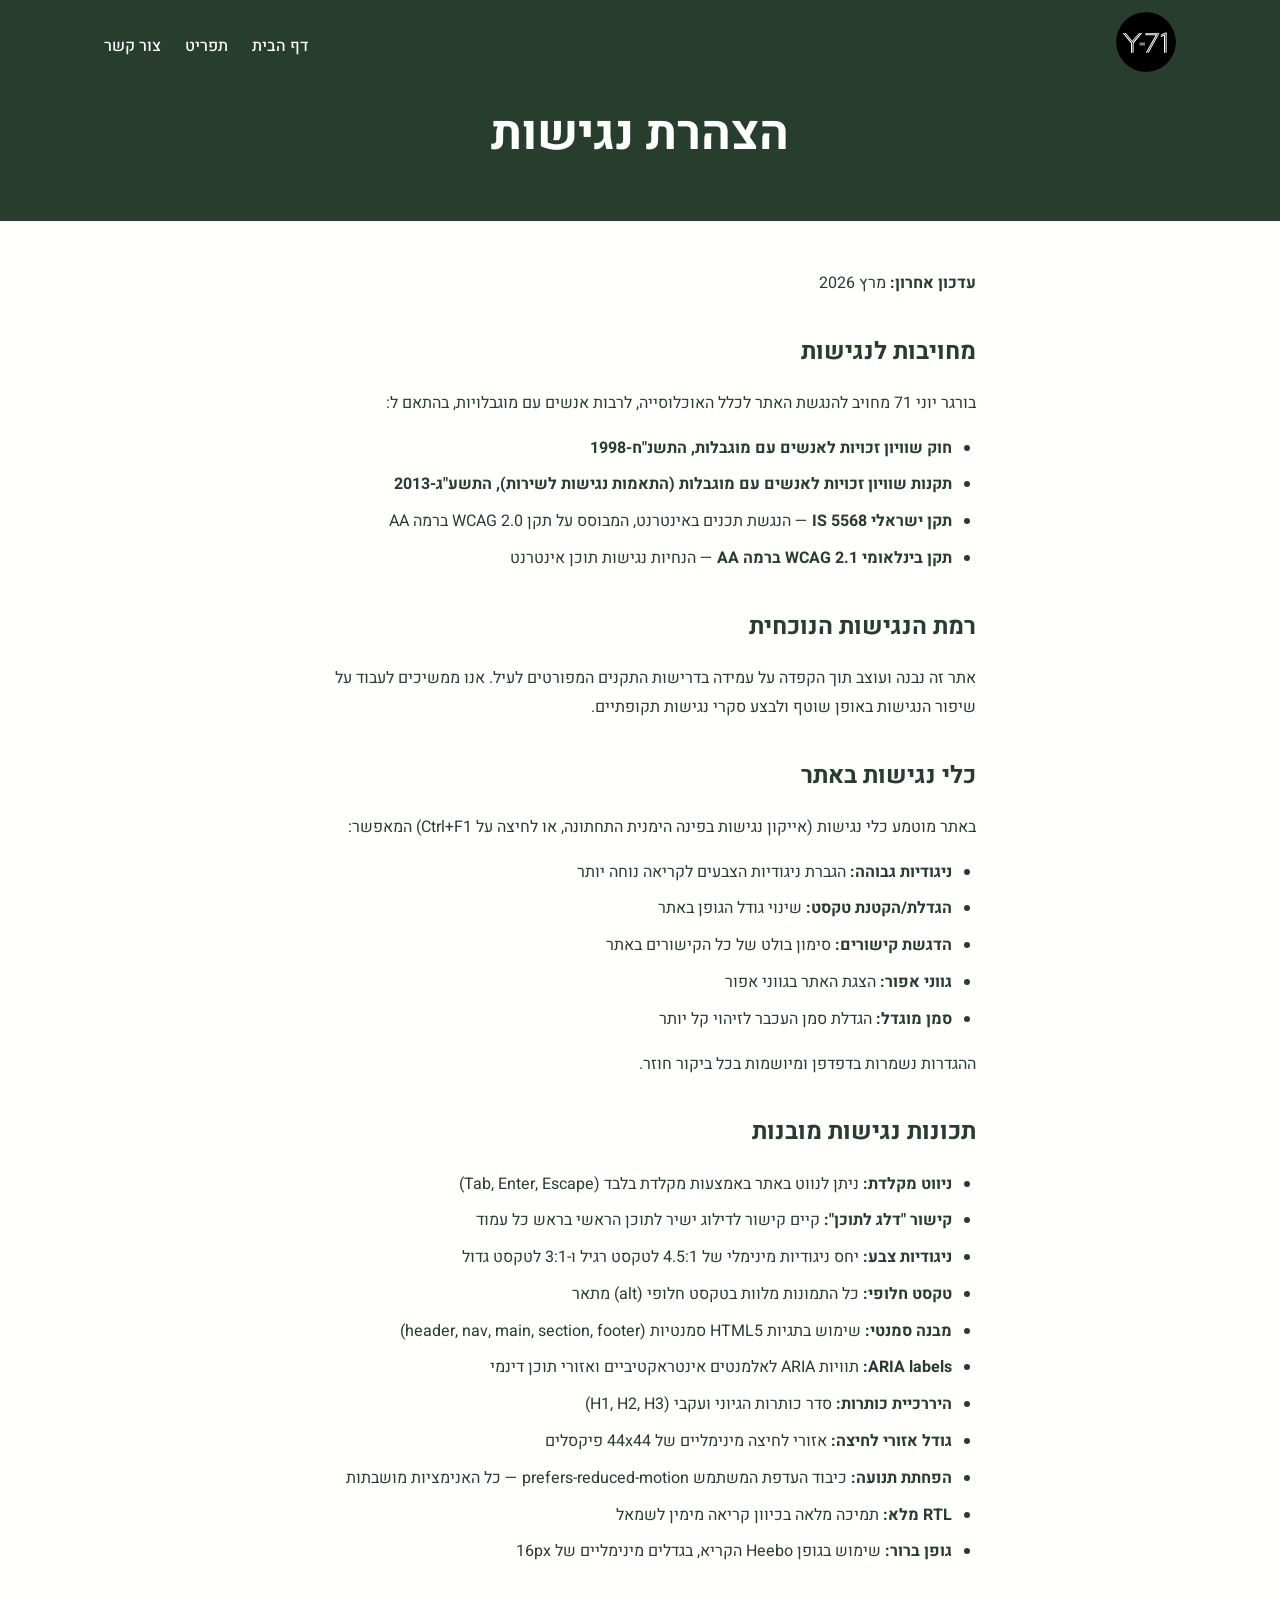
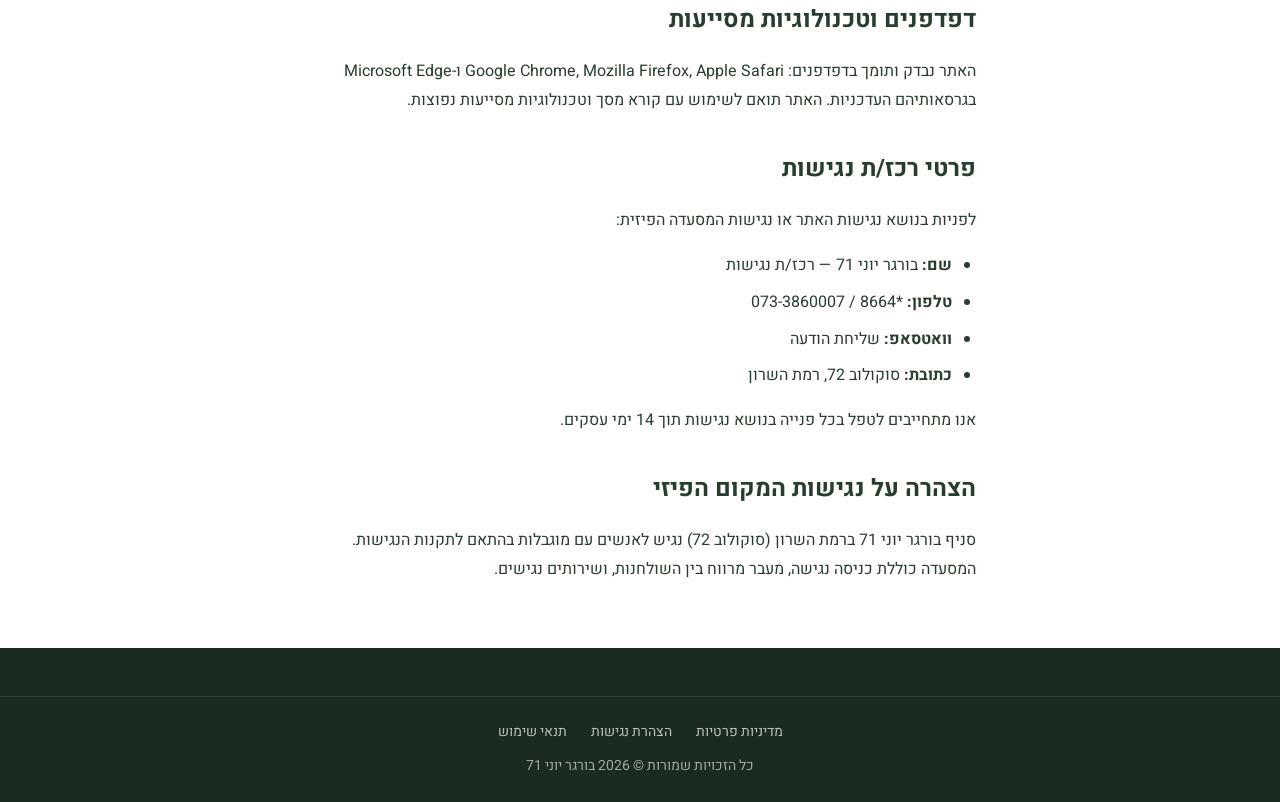
<file: accessibility.html>
<!DOCTYPE html>
<html lang="he" dir="rtl">
<head>
  <meta charset="UTF-8">
  <meta name="viewport" content="width=device-width, initial-scale=1.0">
  <title>הצהרת נגישות — בורגר יוני 71</title>
  <meta name="description" content="הצהרת הנגישות של אתר בורגר יוני 71">
  <link rel="icon" href="favicon.svg" type="image/svg+xml">
  <link rel="preconnect" href="https://fonts.googleapis.com">
  <link rel="preconnect" href="https://fonts.gstatic.com" crossorigin>
  <link href="https://fonts.googleapis.com/css2?family=Heebo:wght@300;400;500;600;700;800&display=swap" rel="stylesheet">
  <link rel="stylesheet" href="css/style.css">
</head>
<body>

<a href="#main-content" class="skip-link">דלג לתוכן הראשי</a>

<header class="site-header scrolled" id="header">
  <nav class="navbar" role="navigation" aria-label="ניווט ראשי">
    <div class="nav-container">
      <a href="index.html" class="nav-logo" aria-label="בורגר יוני 71 — חזרה לדף הבית">
        <svg width="50" height="50" viewBox="0 0 300 300" fill="none" xmlns="http://www.w3.org/2000/svg" aria-hidden="true">
          <path d="M300 150C300 232.843 232.843 300 150 300C67.1573 300 0 232.843 0 150C0 67.1573 67.1573 0 150 0C232.843 0 300 67.1573 300 150Z" fill="black"/>
          <path d="M81.5 143.5L49 104.5H43L81.5 150L120.5 104.5H115L81.5 143.5Z" fill="white"/><path d="M39.5 104.5H33L75 156V204H80V153L39.5 104.5Z" fill="white"/><path d="M83 204V153L124 104.5H131.5L88 156V204H83Z" fill="white"/><path d="M118 154H145V158H118V154Z" fill="white"/><path d="M118 162H145V166H118V162Z" fill="white"/><path d="M146.5 111.5V116H198L149 204H154.5L205 114.5V111.5H146.5Z" fill="white"/><path d="M146.5 104.5V108.5H209V113L157.5 204H163L214 113V104.5H146.5Z" fill="white"/><path d="M248 104H253V204H248V104Z" fill="white"/><path d="M253 104V109H243V104H253Z" fill="white"/><path d="M240 113H245V204H240V113Z" fill="white"/><path d="M240.057 112.98L240 118.5L223.999 126.5V121.638L240.057 112.98Z" fill="white"/><path d="M243.011 104.028L243.031 109.015L223.742 119.041L223.731 114L243.011 104.028Z" fill="white"/>
        </svg>
      </a>
      <ul class="nav-links" id="navLinks" role="menubar">
        <li role="none"><a href="index.html" role="menuitem" class="nav-link">דף הבית</a></li>
        <li role="none"><a href="index.html#menu" role="menuitem" class="nav-link">תפריט</a></li>
        <li role="none"><a href="index.html#contact" role="menuitem" class="nav-link">צור קשר</a></li>
      </ul>
      <button class="hamburger" id="hamburger" aria-label="פתח תפריט ניווט" aria-expanded="false" aria-controls="navLinks">
        <span class="hamburger-line"></span>
        <span class="hamburger-line"></span>
        <span class="hamburger-line"></span>
      </button>
    </div>
  </nav>
</header>

<main id="main-content">
  <div class="page-header">
    <h1>הצהרת נגישות</h1>
  </div>

  <div class="page-content">
    <p><strong>עדכון אחרון:</strong> מרץ 2026</p>

    <h2>מחויבות לנגישות</h2>
    <p>בורגר יוני 71 מחויב להנגשת האתר לכלל האוכלוסייה, לרבות אנשים עם מוגבלויות, בהתאם ל:</p>
    <ul>
      <li><strong>חוק שוויון זכויות לאנשים עם מוגבלות, התשנ"ח-1998</strong></li>
      <li><strong>תקנות שוויון זכויות לאנשים עם מוגבלות (התאמות נגישות לשירות), התשע"ג-2013</strong></li>
      <li><strong>תקן ישראלי IS 5568</strong> — הנגשת תכנים באינטרנט, המבוסס על תקן WCAG 2.0 ברמה AA</li>
      <li><strong>תקן בינלאומי WCAG 2.1 ברמה AA</strong> — הנחיות נגישות תוכן אינטרנט</li>
    </ul>

    <h2>רמת הנגישות הנוכחית</h2>
    <p>אתר זה נבנה ועוצב תוך הקפדה על עמידה בדרישות התקנים המפורטים לעיל. אנו ממשיכים לעבוד על שיפור הנגישות באופן שוטף ולבצע סקרי נגישות תקופתיים.</p>

    <h2>כלי נגישות באתר</h2>
    <p>באתר מוטמע כלי נגישות (אייקון נגישות בפינה הימנית התחתונה, או לחיצה על Ctrl+F1) המאפשר:</p>
    <ul>
      <li><strong>ניגודיות גבוהה:</strong> הגברת ניגודיות הצבעים לקריאה נוחה יותר</li>
      <li><strong>הגדלת/הקטנת טקסט:</strong> שינוי גודל הגופן באתר</li>
      <li><strong>הדגשת קישורים:</strong> סימון בולט של כל הקישורים באתר</li>
      <li><strong>גווני אפור:</strong> הצגת האתר בגווני אפור</li>
      <li><strong>סמן מוגדל:</strong> הגדלת סמן העכבר לזיהוי קל יותר</li>
    </ul>
    <p>ההגדרות נשמרות בדפדפן ומיושמות בכל ביקור חוזר.</p>

    <h2>תכונות נגישות מובנות</h2>
    <ul>
      <li><strong>ניווט מקלדת:</strong> ניתן לנווט באתר באמצעות מקלדת בלבד (Tab, Enter, Escape)</li>
      <li><strong>קישור "דלג לתוכן":</strong> קיים קישור לדילוג ישיר לתוכן הראשי בראש כל עמוד</li>
      <li><strong>ניגודיות צבע:</strong> יחס ניגודיות מינימלי של 4.5:1 לטקסט רגיל ו-3:1 לטקסט גדול</li>
      <li><strong>טקסט חלופי:</strong> כל התמונות מלוות בטקסט חלופי (alt) מתאר</li>
      <li><strong>מבנה סמנטי:</strong> שימוש בתגיות HTML5 סמנטיות (header, nav, main, section, footer)</li>
      <li><strong>ARIA labels:</strong> תוויות ARIA לאלמנטים אינטראקטיביים ואזורי תוכן דינמי</li>
      <li><strong>היררכיית כותרות:</strong> סדר כותרות הגיוני ועקבי (H1, H2, H3)</li>
      <li><strong>גודל אזורי לחיצה:</strong> אזורי לחיצה מינימליים של 44x44 פיקסלים</li>
      <li><strong>הפחתת תנועה:</strong> כיבוד העדפת המשתמש prefers-reduced-motion — כל האנימציות מושבתות</li>
      <li><strong>RTL מלא:</strong> תמיכה מלאה בכיוון קריאה מימין לשמאל</li>
      <li><strong>גופן ברור:</strong> שימוש בגופן Heebo הקריא, בגדלים מינימליים של 16px</li>
    </ul>

    <h2>דפדפנים וטכנולוגיות מסייעות</h2>
    <p>האתר נבדק ותומך בדפדפנים: Google Chrome, Mozilla Firefox, Apple Safari ו-Microsoft Edge בגרסאותיהם העדכניות. האתר תואם לשימוש עם קורא מסך וטכנולוגיות מסייעות נפוצות.</p>

    <h2>פרטי רכז/ת נגישות</h2>
    <p>לפניות בנושא נגישות האתר או נגישות המסעדה הפיזית:</p>
    <ul>
      <li><strong>שם:</strong> בורגר יוני 71 — רכז/ת נגישות</li>
      <li><strong>טלפון:</strong> <a href="tel:*8664">*8664</a> / <a href="tel:+972733860007">073-3860007</a></li>
      <li><strong>וואטסאפ:</strong> <a href="https://wa.me/972733860007" target="_blank" rel="noopener noreferrer">שליחת הודעה</a></li>
      <li><strong>כתובת:</strong> סוקולוב 72, רמת השרון</li>
    </ul>
    <p>אנו מתחייבים לטפל בכל פנייה בנושא נגישות תוך 14 ימי עסקים.</p>

    <h2>הצהרה על נגישות המקום הפיזי</h2>
    <p>סניף בורגר יוני 71 ברמת השרון (סוקולוב 72) נגיש לאנשים עם מוגבלות בהתאם לתקנות הנגישות. המסעדה כוללת כניסה נגישה, מעבר מרווח בין השולחנות, ושירותים נגישים.</p>
  </div>
</main>

<footer class="site-footer" role="contentinfo">
  <div class="footer-bottom">
    <div class="footer-legal">
      <a href="privacy.html">מדיניות פרטיות</a>
      <a href="accessibility.html">הצהרת נגישות</a>
      <a href="terms.html">תנאי שימוש</a>
    </div>
    <p>כל הזכויות שמורות &copy; 2026 בורגר יוני 71</p>
  </div>
</footer>

<script src="js/main.js"></script>
</body>
</html>
</file>
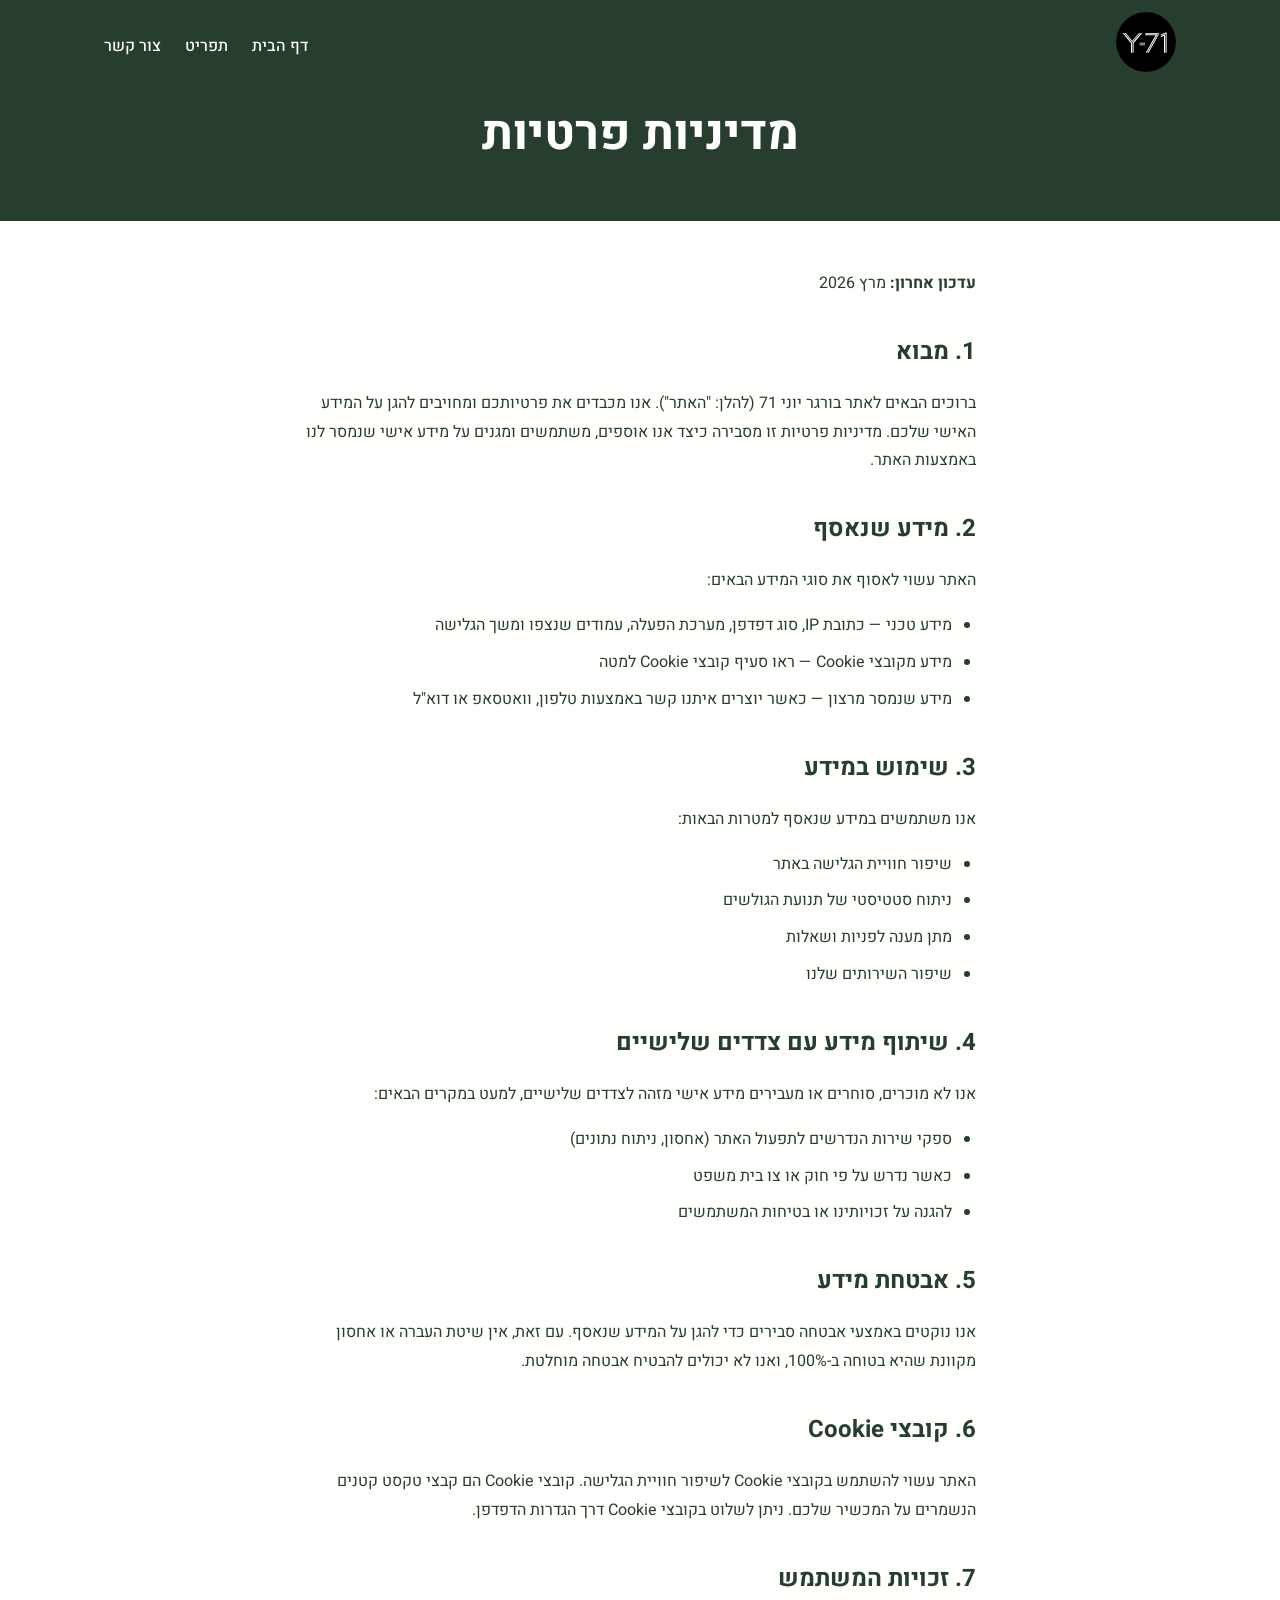
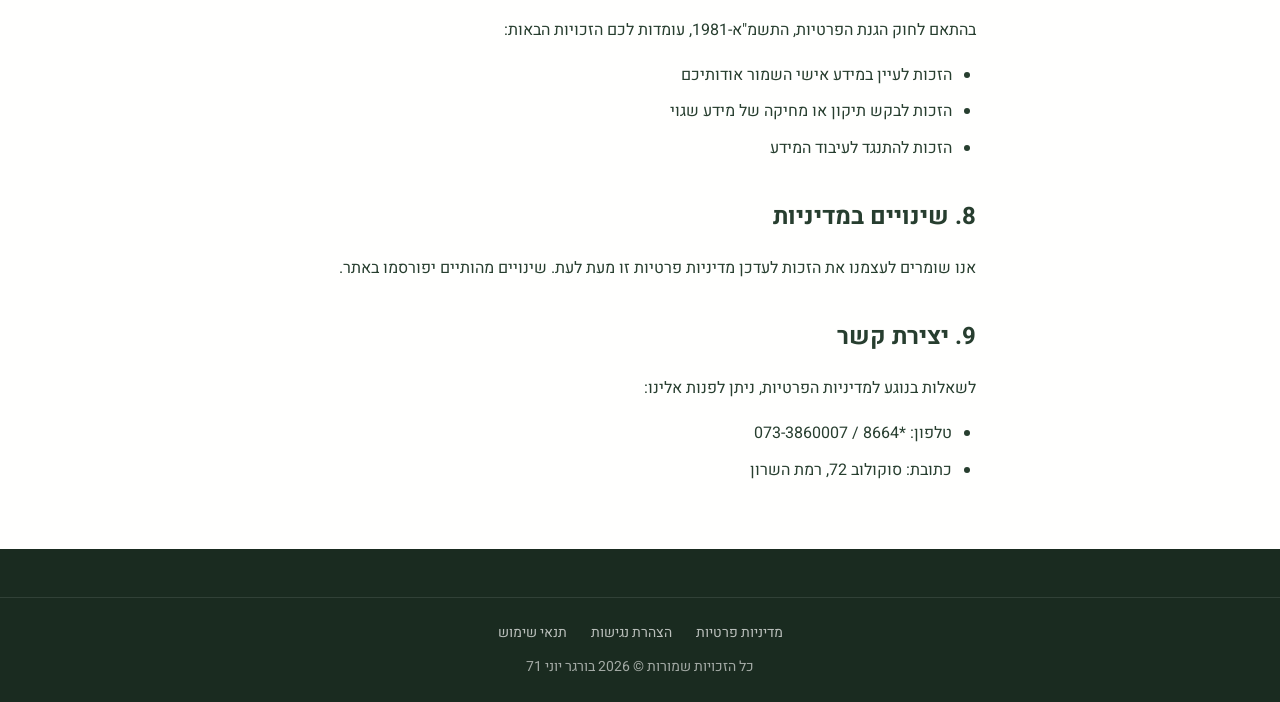
<file: privacy.html>
<!DOCTYPE html>
<html lang="he" dir="rtl">
<head>
  <meta charset="UTF-8">
  <meta name="viewport" content="width=device-width, initial-scale=1.0">
  <title>מדיניות פרטיות — בורגר יוני 71</title>
  <meta name="description" content="מדיניות הפרטיות של אתר בורגר יוני 71">
  <link rel="icon" href="favicon.svg" type="image/svg+xml">
  <link rel="preconnect" href="https://fonts.googleapis.com">
  <link rel="preconnect" href="https://fonts.gstatic.com" crossorigin>
  <link href="https://fonts.googleapis.com/css2?family=Heebo:wght@300;400;500;600;700;800&display=swap" rel="stylesheet">
  <link rel="stylesheet" href="css/style.css">
</head>
<body>

<a href="#main-content" class="skip-link">דלג לתוכן הראשי</a>

<header class="site-header scrolled" id="header">
  <nav class="navbar" role="navigation" aria-label="ניווט ראשי">
    <div class="nav-container">
      <a href="index.html" class="nav-logo" aria-label="בורגר יוני 71 — חזרה לדף הבית">
        <svg width="50" height="50" viewBox="0 0 300 300" fill="none" xmlns="http://www.w3.org/2000/svg" aria-hidden="true">
          <path d="M300 150C300 232.843 232.843 300 150 300C67.1573 300 0 232.843 0 150C0 67.1573 67.1573 0 150 0C232.843 0 300 67.1573 300 150Z" fill="black"/>
          <path d="M81.5 143.5L49 104.5H43L81.5 150L120.5 104.5H115L81.5 143.5Z" fill="white"/><path d="M39.5 104.5H33L75 156V204H80V153L39.5 104.5Z" fill="white"/><path d="M83 204V153L124 104.5H131.5L88 156V204H83Z" fill="white"/><path d="M118 154H145V158H118V154Z" fill="white"/><path d="M118 162H145V166H118V162Z" fill="white"/><path d="M146.5 111.5V116H198L149 204H154.5L205 114.5V111.5H146.5Z" fill="white"/><path d="M146.5 104.5V108.5H209V113L157.5 204H163L214 113V104.5H146.5Z" fill="white"/><path d="M248 104H253V204H248V104Z" fill="white"/><path d="M253 104V109H243V104H253Z" fill="white"/><path d="M240 113H245V204H240V113Z" fill="white"/><path d="M240.057 112.98L240 118.5L223.999 126.5V121.638L240.057 112.98Z" fill="white"/><path d="M243.011 104.028L243.031 109.015L223.742 119.041L223.731 114L243.011 104.028Z" fill="white"/>
        </svg>
      </a>
      <ul class="nav-links" id="navLinks" role="menubar">
        <li role="none"><a href="index.html" role="menuitem" class="nav-link">דף הבית</a></li>
        <li role="none"><a href="index.html#menu" role="menuitem" class="nav-link">תפריט</a></li>
        <li role="none"><a href="index.html#contact" role="menuitem" class="nav-link">צור קשר</a></li>
      </ul>
      <button class="hamburger" id="hamburger" aria-label="פתח תפריט ניווט" aria-expanded="false" aria-controls="navLinks">
        <span class="hamburger-line"></span>
        <span class="hamburger-line"></span>
        <span class="hamburger-line"></span>
      </button>
    </div>
  </nav>
</header>

<main id="main-content">
  <div class="page-header">
    <h1>מדיניות פרטיות</h1>
  </div>

  <div class="page-content">
    <p><strong>עדכון אחרון:</strong> מרץ 2026</p>

    <h2>1. מבוא</h2>
    <p>ברוכים הבאים לאתר בורגר יוני 71 (להלן: "האתר"). אנו מכבדים את פרטיותכם ומחויבים להגן על המידע האישי שלכם. מדיניות פרטיות זו מסבירה כיצד אנו אוספים, משתמשים ומגנים על מידע אישי שנמסר לנו באמצעות האתר.</p>

    <h2>2. מידע שנאסף</h2>
    <p>האתר עשוי לאסוף את סוגי המידע הבאים:</p>
    <ul>
      <li>מידע טכני — כתובת IP, סוג דפדפן, מערכת הפעלה, עמודים שנצפו ומשך הגלישה</li>
      <li>מידע מקובצי Cookie — ראו סעיף קובצי Cookie למטה</li>
      <li>מידע שנמסר מרצון — כאשר יוצרים איתנו קשר באמצעות טלפון, וואטסאפ או דוא"ל</li>
    </ul>

    <h2>3. שימוש במידע</h2>
    <p>אנו משתמשים במידע שנאסף למטרות הבאות:</p>
    <ul>
      <li>שיפור חוויית הגלישה באתר</li>
      <li>ניתוח סטטיסטי של תנועת הגולשים</li>
      <li>מתן מענה לפניות ושאלות</li>
      <li>שיפור השירותים שלנו</li>
    </ul>

    <h2>4. שיתוף מידע עם צדדים שלישיים</h2>
    <p>אנו לא מוכרים, סוחרים או מעבירים מידע אישי מזהה לצדדים שלישיים, למעט במקרים הבאים:</p>
    <ul>
      <li>ספקי שירות הנדרשים לתפעול האתר (אחסון, ניתוח נתונים)</li>
      <li>כאשר נדרש על פי חוק או צו בית משפט</li>
      <li>להגנה על זכויותינו או בטיחות המשתמשים</li>
    </ul>

    <h2>5. אבטחת מידע</h2>
    <p>אנו נוקטים באמצעי אבטחה סבירים כדי להגן על המידע שנאסף. עם זאת, אין שיטת העברה או אחסון מקוונת שהיא בטוחה ב-100%, ואנו לא יכולים להבטיח אבטחה מוחלטת.</p>

    <h2>6. קובצי Cookie</h2>
    <p>האתר עשוי להשתמש בקובצי Cookie לשיפור חוויית הגלישה. קובצי Cookie הם קבצי טקסט קטנים הנשמרים על המכשיר שלכם. ניתן לשלוט בקובצי Cookie דרך הגדרות הדפדפן.</p>

    <h2>7. זכויות המשתמש</h2>
    <p>בהתאם לחוק הגנת הפרטיות, התשמ"א-1981, עומדות לכם הזכויות הבאות:</p>
    <ul>
      <li>הזכות לעיין במידע אישי השמור אודותיכם</li>
      <li>הזכות לבקש תיקון או מחיקה של מידע שגוי</li>
      <li>הזכות להתנגד לעיבוד המידע</li>
    </ul>

    <h2>8. שינויים במדיניות</h2>
    <p>אנו שומרים לעצמנו את הזכות לעדכן מדיניות פרטיות זו מעת לעת. שינויים מהותיים יפורסמו באתר.</p>

    <h2>9. יצירת קשר</h2>
    <p>לשאלות בנוגע למדיניות הפרטיות, ניתן לפנות אלינו:</p>
    <ul>
      <li>טלפון: <a href="tel:*8664">*8664</a> / <a href="tel:+972733860007">073-3860007</a></li>
      <li>כתובת: סוקולוב 72, רמת השרון</li>
    </ul>
  </div>
</main>

<footer class="site-footer" role="contentinfo">
  <div class="footer-bottom">
    <div class="footer-legal">
      <a href="privacy.html">מדיניות פרטיות</a>
      <a href="accessibility.html">הצהרת נגישות</a>
      <a href="terms.html">תנאי שימוש</a>
    </div>
    <p>כל הזכויות שמורות &copy; 2026 בורגר יוני 71</p>
  </div>
</footer>

<script src="js/main.js"></script>
</body>
</html>
</file>
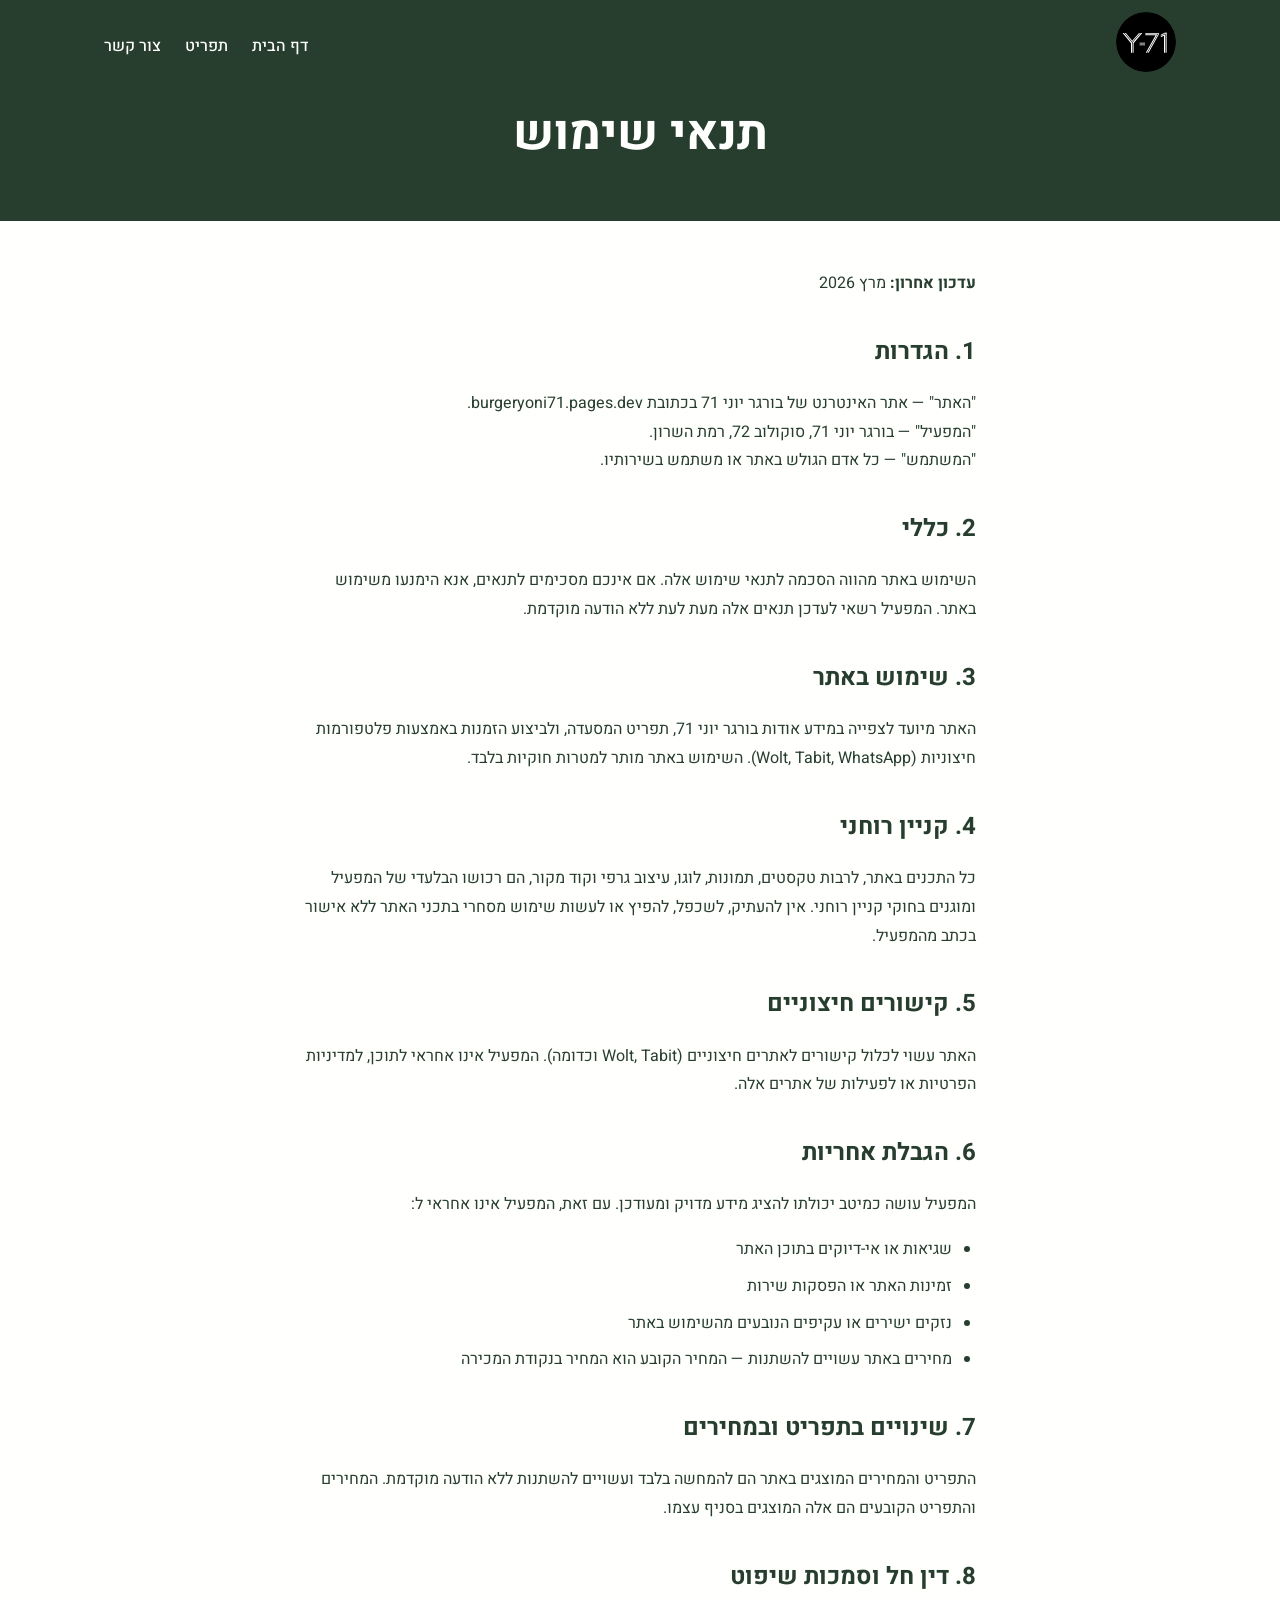
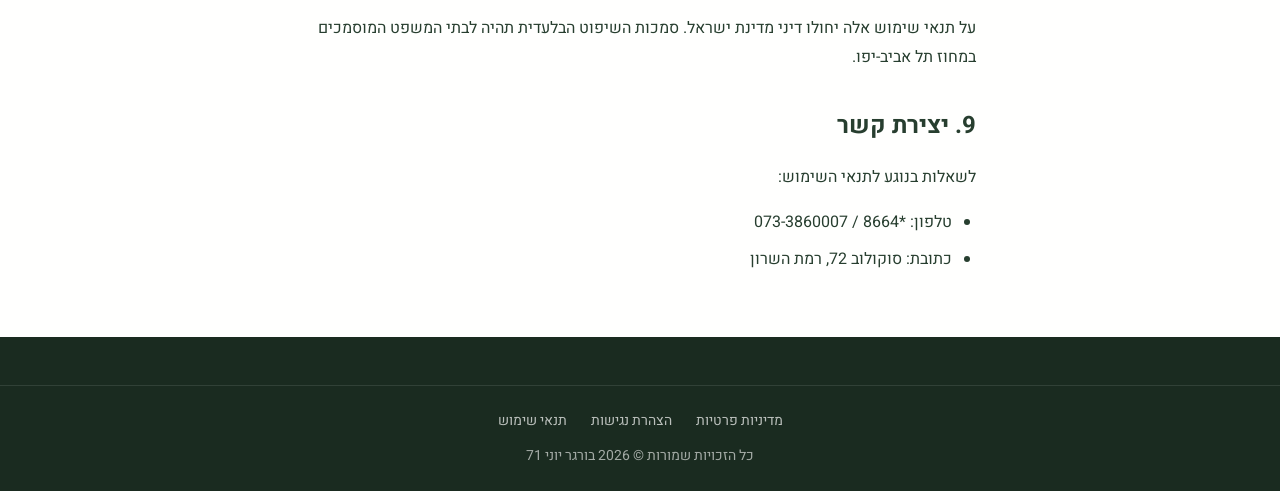
<file: terms.html>
<!DOCTYPE html>
<html lang="he" dir="rtl">
<head>
  <meta charset="UTF-8">
  <meta name="viewport" content="width=device-width, initial-scale=1.0">
  <title>תנאי שימוש — בורגר יוני 71</title>
  <meta name="description" content="תנאי השימוש של אתר בורגר יוני 71">
  <link rel="icon" href="favicon.svg" type="image/svg+xml">
  <link rel="preconnect" href="https://fonts.googleapis.com">
  <link rel="preconnect" href="https://fonts.gstatic.com" crossorigin>
  <link href="https://fonts.googleapis.com/css2?family=Heebo:wght@300;400;500;600;700;800&display=swap" rel="stylesheet">
  <link rel="stylesheet" href="css/style.css">
</head>
<body>

<a href="#main-content" class="skip-link">דלג לתוכן הראשי</a>

<header class="site-header scrolled" id="header">
  <nav class="navbar" role="navigation" aria-label="ניווט ראשי">
    <div class="nav-container">
      <a href="index.html" class="nav-logo" aria-label="בורגר יוני 71 — חזרה לדף הבית">
        <svg width="50" height="50" viewBox="0 0 300 300" fill="none" xmlns="http://www.w3.org/2000/svg" aria-hidden="true">
          <path d="M300 150C300 232.843 232.843 300 150 300C67.1573 300 0 232.843 0 150C0 67.1573 67.1573 0 150 0C232.843 0 300 67.1573 300 150Z" fill="black"/>
          <path d="M81.5 143.5L49 104.5H43L81.5 150L120.5 104.5H115L81.5 143.5Z" fill="white"/><path d="M39.5 104.5H33L75 156V204H80V153L39.5 104.5Z" fill="white"/><path d="M83 204V153L124 104.5H131.5L88 156V204H83Z" fill="white"/><path d="M118 154H145V158H118V154Z" fill="white"/><path d="M118 162H145V166H118V162Z" fill="white"/><path d="M146.5 111.5V116H198L149 204H154.5L205 114.5V111.5H146.5Z" fill="white"/><path d="M146.5 104.5V108.5H209V113L157.5 204H163L214 113V104.5H146.5Z" fill="white"/><path d="M248 104H253V204H248V104Z" fill="white"/><path d="M253 104V109H243V104H253Z" fill="white"/><path d="M240 113H245V204H240V113Z" fill="white"/><path d="M240.057 112.98L240 118.5L223.999 126.5V121.638L240.057 112.98Z" fill="white"/><path d="M243.011 104.028L243.031 109.015L223.742 119.041L223.731 114L243.011 104.028Z" fill="white"/>
        </svg>
      </a>
      <ul class="nav-links" id="navLinks" role="menubar">
        <li role="none"><a href="index.html" role="menuitem" class="nav-link">דף הבית</a></li>
        <li role="none"><a href="index.html#menu" role="menuitem" class="nav-link">תפריט</a></li>
        <li role="none"><a href="index.html#contact" role="menuitem" class="nav-link">צור קשר</a></li>
      </ul>
      <button class="hamburger" id="hamburger" aria-label="פתח תפריט ניווט" aria-expanded="false" aria-controls="navLinks">
        <span class="hamburger-line"></span>
        <span class="hamburger-line"></span>
        <span class="hamburger-line"></span>
      </button>
    </div>
  </nav>
</header>

<main id="main-content">
  <div class="page-header">
    <h1>תנאי שימוש</h1>
  </div>

  <div class="page-content">
    <p><strong>עדכון אחרון:</strong> מרץ 2026</p>

    <h2>1. הגדרות</h2>
    <p>"האתר" — אתר האינטרנט של בורגר יוני 71 בכתובת burgeryoni71.pages.dev.<br>
    "המפעיל" — בורגר יוני 71, סוקולוב 72, רמת השרון.<br>
    "המשתמש" — כל אדם הגולש באתר או משתמש בשירותיו.</p>

    <h2>2. כללי</h2>
    <p>השימוש באתר מהווה הסכמה לתנאי שימוש אלה. אם אינכם מסכימים לתנאים, אנא הימנעו משימוש באתר. המפעיל רשאי לעדכן תנאים אלה מעת לעת ללא הודעה מוקדמת.</p>

    <h2>3. שימוש באתר</h2>
    <p>האתר מיועד לצפייה במידע אודות בורגר יוני 71, תפריט המסעדה, ולביצוע הזמנות באמצעות פלטפורמות חיצוניות (Wolt, Tabit, WhatsApp). השימוש באתר מותר למטרות חוקיות בלבד.</p>

    <h2>4. קניין רוחני</h2>
    <p>כל התכנים באתר, לרבות טקסטים, תמונות, לוגו, עיצוב גרפי וקוד מקור, הם רכושו הבלעדי של המפעיל ומוגנים בחוקי קניין רוחני. אין להעתיק, לשכפל, להפיץ או לעשות שימוש מסחרי בתכני האתר ללא אישור בכתב מהמפעיל.</p>

    <h2>5. קישורים חיצוניים</h2>
    <p>האתר עשוי לכלול קישורים לאתרים חיצוניים (Wolt, Tabit וכדומה). המפעיל אינו אחראי לתוכן, למדיניות הפרטיות או לפעילות של אתרים אלה.</p>

    <h2>6. הגבלת אחריות</h2>
    <p>המפעיל עושה כמיטב יכולתו להציג מידע מדויק ומעודכן. עם זאת, המפעיל אינו אחראי ל:</p>
    <ul>
      <li>שגיאות או אי-דיוקים בתוכן האתר</li>
      <li>זמינות האתר או הפסקות שירות</li>
      <li>נזקים ישירים או עקיפים הנובעים מהשימוש באתר</li>
      <li>מחירים באתר עשויים להשתנות — המחיר הקובע הוא המחיר בנקודת המכירה</li>
    </ul>

    <h2>7. שינויים בתפריט ובמחירים</h2>
    <p>התפריט והמחירים המוצגים באתר הם להמחשה בלבד ועשויים להשתנות ללא הודעה מוקדמת. המחירים והתפריט הקובעים הם אלה המוצגים בסניף עצמו.</p>

    <h2>8. דין חל וסמכות שיפוט</h2>
    <p>על תנאי שימוש אלה יחולו דיני מדינת ישראל. סמכות השיפוט הבלעדית תהיה לבתי המשפט המוסמכים במחוז תל אביב-יפו.</p>

    <h2>9. יצירת קשר</h2>
    <p>לשאלות בנוגע לתנאי השימוש:</p>
    <ul>
      <li>טלפון: <a href="tel:*8664">*8664</a> / <a href="tel:+972733860007">073-3860007</a></li>
      <li>כתובת: סוקולוב 72, רמת השרון</li>
    </ul>
  </div>
</main>

<footer class="site-footer" role="contentinfo">
  <div class="footer-bottom">
    <div class="footer-legal">
      <a href="privacy.html">מדיניות פרטיות</a>
      <a href="accessibility.html">הצהרת נגישות</a>
      <a href="terms.html">תנאי שימוש</a>
    </div>
    <p>כל הזכויות שמורות &copy; 2026 בורגר יוני 71</p>
  </div>
</footer>

<script src="js/main.js"></script>
</body>
</html>
</file>
<file: css/style.css>
/* ============================================
   Burger Yoni 71 — Style Sheet
   RTL Hebrew Restaurant Website
   WOW Animations + Israeli Accessibility
   ============================================ */

/* === CSS Custom Properties === */
:root {
  /* Colors */
  --color-primary: #273E2F;
  --color-primary-dark: #1a2b20;
  --color-primary-light: #3a5a42;
  --color-secondary: #AC886D;
  --color-secondary-dark: #8a6d57;
  --color-secondary-light: #c4a48d;
  --color-bg-light: #F5F0EB;
  --color-bg-cream: #FFFFFE;
  --color-bg-tan: #C9B9A8;
  --color-white: #FFFFFF;
  --color-text-dark: #273E2F;
  --color-text-light: #FFFFFE;
  --color-overlay: rgba(0, 0, 0, 0.45);

  /* Typography */
  --font-primary: 'Heebo', 'Heebo Fallback', Arial, Helvetica, sans-serif;
  --font-size-hero: clamp(2rem, 5vw, 3.5rem);
  --font-size-h1: clamp(1.75rem, 4vw, 3rem);
  --font-size-h2: clamp(1.5rem, 3vw, 2.25rem);
  --font-size-h3: clamp(1.125rem, 2vw, 1.5rem);
  --font-size-body: 1rem;
  --font-size-small: 0.875rem;

  /* Spacing */
  --section-padding: clamp(3rem, 8vw, 6rem) clamp(1rem, 5vw, 4rem);
  --container-max: 1200px;

  /* Transitions */
  --transition-fast: 0.2s ease;
  --transition-medium: 0.4s ease;

  /* Border Radius */
  --radius-pill: 50px;
  --radius-card: 12px;
  --radius-small: 8px;

  /* Navbar height */
  --nav-height: 76px;
  --nav-height-scrolled: 60px;
}

/* === Reset & Base === */
*,
*::before,
*::after {
  box-sizing: border-box;
  margin: 0;
  padding: 0;
}

html {
  scroll-behavior: smooth;
}

body {
  font-family: var(--font-primary);
  font-size: var(--font-size-body);
  line-height: 1.6;
  color: var(--color-text-dark);
  background-color: var(--color-bg-cream);
  -webkit-font-smoothing: antialiased;
  -moz-osx-font-smoothing: grayscale;
  overflow-x: hidden;
}

img {
  max-width: 100%;
  height: auto;
  display: block;
}

a {
  text-decoration: none;
  color: inherit;
  transition: color var(--transition-fast);
}

ul {
  list-style: none;
}

button {
  border: none;
  background: none;
  cursor: pointer;
  font-family: inherit;
}

/* === Accessibility — Skip Link === */
.skip-link {
  position: absolute;
  top: -40px;
  left: 0;
  background: var(--color-primary);
  color: var(--color-white);
  padding: 0.5rem 1rem;
  z-index: 10000;
  transition: top var(--transition-fast);
  font-size: var(--font-size-body);
}

.skip-link:focus {
  top: 0;
}

/* === Focus Visible === */
:focus-visible {
  outline: 3px solid var(--color-secondary);
  outline-offset: 2px;
}

/* === Container === */
.container {
  max-width: var(--container-max);
  margin: 0 auto;
  padding: 0 clamp(1rem, 5vw, 4rem);
}

/* === Buttons === */
.btn {
  display: inline-flex;
  align-items: center;
  justify-content: center;
  gap: 0.5rem;
  padding: 0.75rem 2rem;
  border-radius: var(--radius-pill);
  font-weight: 600;
  font-size: var(--font-size-body);
  min-height: 44px;
  min-width: 44px;
  transition: all var(--transition-fast);
  cursor: pointer;
  text-align: center;
  position: relative;
  overflow: hidden;
}

.btn-primary {
  background-color: var(--color-secondary);
  color: var(--color-white);
}

.btn-primary:hover {
  background-color: var(--color-secondary-dark);
  transform: translateY(-2px);
  box-shadow: 0 4px 15px rgba(172, 136, 109, 0.3);
}

.btn-outline {
  background: transparent;
  border: 2px solid var(--color-text-light);
  color: var(--color-text-light);
}

.btn-outline:hover {
  background-color: var(--color-text-light);
  color: var(--color-primary);
  transform: translateY(-2px);
}

.btn-cta {
  background-color: var(--color-secondary);
  color: var(--color-white);
  animation: pulse-glow 3s infinite ease-in-out;
}

.btn-cta:hover {
  background-color: var(--color-secondary-dark);
  transform: translateY(-2px);
}

/* Shimmer effect on buttons */
.btn-shimmer::after {
  content: '';
  position: absolute;
  top: 0;
  left: -100%;
  width: 100%;
  height: 100%;
  background: linear-gradient(90deg, transparent, rgba(255,255,255,0.2), transparent);
  animation: shimmer 3s infinite;
}

.btn-whatsapp {
  background-color: #25D366;
  color: var(--color-white);
  font-size: 1.125rem;
  padding: 1rem 2.5rem;
}

.btn-whatsapp:hover {
  background-color: #1da851;
  transform: translateY(-2px);
  box-shadow: 0 6px 20px rgba(37, 211, 102, 0.4);
}

.btn-whatsapp svg {
  width: 24px;
  height: 24px;
  fill: currentColor;
}

/* === Keyframes === */
@keyframes shimmer {
  0% { left: -100%; }
  50%, 100% { left: 100%; }
}

@keyframes pulse-glow {
  0%, 100% { box-shadow: 0 0 0 0 rgba(172, 136, 109, 0.4); }
  50% { box-shadow: 0 0 20px 5px rgba(172, 136, 109, 0.2); }
}

@keyframes ken-burns {
  0% { transform: scale(1); }
  100% { transform: scale(1.1); }
}

@keyframes float-pulse {
  0%, 100% { transform: scale(1); }
  50% { transform: scale(1.08); }
}

@keyframes bounce {
  0%, 20%, 50%, 80%, 100% { transform: translateX(-50%) translateY(0); }
  40% { transform: translateX(-50%) translateY(-10px); }
  60% { transform: translateX(-50%) translateY(-5px); }
}

@keyframes fade-in-up {
  from { opacity: 0; transform: translateY(30px); }
  to { opacity: 1; transform: translateY(0); }
}

@keyframes divider-expand {
  from { transform: scaleX(0); }
  to { transform: scaleX(1); }
}

@keyframes whatsapp-entrance {
  from { transform: scale(0); opacity: 0; }
  to { transform: scale(1); opacity: 1; }
}

/* === Header / Navigation === */
.site-header {
  position: fixed;
  top: 0;
  left: 0;
  right: 0;
  z-index: 1000;
  background-color: transparent;
  transition: background-color 0.3s ease, box-shadow 0.3s ease, padding 0.3s ease;
}

.site-header.scrolled {
  background-color: rgba(39, 62, 47, 0.95);
  backdrop-filter: blur(10px);
  -webkit-backdrop-filter: blur(10px);
  box-shadow: 0 2px 20px rgba(0, 0, 0, 0.15);
}

.navbar {
  width: 100%;
}

.nav-container {
  max-width: var(--container-max);
  margin: 0 auto;
  display: flex;
  align-items: center;
  justify-content: space-between;
  padding: 0.75rem clamp(1rem, 5vw, 4rem);
  transition: padding 0.3s ease;
}

.site-header.scrolled .nav-container {
  padding-top: 0.5rem;
  padding-bottom: 0.5rem;
}

.nav-logo {
  opacity: 0;
  animation: fade-in-up 0.6s ease forwards;
  animation-delay: 0.2s;
}

.nav-logo img,
.nav-logo svg {
  width: 60px;
  height: 60px;
  border-radius: 50%;
  object-fit: cover;
  transition: transform 0.3s ease;
}

.site-header.scrolled .nav-logo img,
.site-header.scrolled .nav-logo svg {
  transform: scale(0.85);
}

.nav-links {
  display: flex;
  align-items: center;
  gap: 1.5rem;
}

.nav-link {
  color: var(--color-text-light);
  font-weight: 500;
  padding: 0.5rem 0;
  position: relative;
  font-size: var(--font-size-body);
  opacity: 0;
  animation: fade-in-up 0.5s ease forwards;
}

/* Stagger nav links */
.nav-links li:nth-child(1) .nav-link { animation-delay: 0.3s; }
.nav-links li:nth-child(2) .nav-link { animation-delay: 0.35s; }
.nav-links li:nth-child(3) .nav-link { animation-delay: 0.4s; }
.nav-links li:nth-child(4) .nav-link { animation-delay: 0.45s; }
.nav-links li:nth-child(5) .nav-link { animation-delay: 0.5s; }

.nav-link::after {
  content: '';
  position: absolute;
  bottom: 0;
  right: 50%;
  width: 0;
  height: 2px;
  background-color: var(--color-secondary);
  transition: width 0.3s ease, right 0.3s ease;
}

.nav-link:hover::after,
.nav-link.active::after {
  width: 100%;
  right: 0;
}

.nav-order-btn {
  padding: 0.5rem 1.5rem;
  font-size: var(--font-size-small);
  opacity: 0;
  animation: fade-in-up 0.5s ease forwards;
  animation-delay: 0.55s;
}

/* Hamburger */
.hamburger {
  display: none;
  flex-direction: column;
  gap: 5px;
  padding: 8px;
  min-width: 44px;
  min-height: 44px;
  align-items: center;
  justify-content: center;
}

.hamburger-line {
  width: 24px;
  height: 2px;
  background-color: var(--color-white);
  transition: all 0.3s ease;
  border-radius: 2px;
}

.hamburger.active .hamburger-line:nth-child(1) {
  transform: rotate(45deg) translate(5px, 5px);
}

.hamburger.active .hamburger-line:nth-child(2) {
  opacity: 0;
}

.hamburger.active .hamburger-line:nth-child(3) {
  transform: rotate(-45deg) translate(5px, -5px);
}

/* === Hero Section === */
.hero {
  position: relative;
  min-height: 100vh;
  display: flex;
  align-items: center;
  justify-content: center;
  text-align: center;
  color: var(--color-text-light);
  overflow: hidden;
}

.hero-bg {
  position: absolute;
  inset: 0;
  background-image: url('https://imageproxy.wolt.com/assets/6798a129a2da890ebfeb86ca');
  background-size: cover;
  background-position: center;
  background-repeat: no-repeat;
  animation: ken-burns 20s infinite alternate ease-in-out;
  will-change: transform;
}

.hero-overlay {
  position: absolute;
  inset: 0;
  background: var(--color-overlay);
  z-index: 1;
}

.hero-content {
  position: relative;
  z-index: 2;
  padding: 2rem;
  max-width: 800px;
}

.hero-logo {
  margin-bottom: 1rem;
  opacity: 0;
  animation: fade-in-up 0.7s ease forwards;
  animation-delay: 0.3s;
}

.hero-logo svg {
  filter: drop-shadow(0 2px 8px rgba(0, 0, 0, 0.3));
}

.hero-title {
  font-size: var(--font-size-hero);
  font-weight: 800;
  letter-spacing: 2px;
  margin-bottom: 1rem;
  line-height: 1.2;
  opacity: 0;
  animation: fade-in-up 0.7s ease forwards;
  animation-delay: 0.7s;
}

.hero-divider {
  width: 80px;
  height: 2px;
  background-color: var(--color-secondary);
  margin: 1rem auto;
  transform: scaleX(0);
  animation: divider-expand 0.8s ease forwards;
  animation-delay: 1.0s;
}

.hero-info {
  font-size: var(--font-size-body);
  font-weight: 300;
  letter-spacing: 1px;
  margin-bottom: 1.5rem;
  opacity: 0;
  animation: fade-in-up 0.7s ease forwards;
  animation-delay: 1.3s;
}

.hero-info a {
  color: var(--color-text-light);
  text-decoration: underline;
  text-underline-offset: 2px;
}

.hero-buttons {
  display: flex;
  gap: 1rem;
  justify-content: center;
  flex-wrap: wrap;
}

.hero-buttons .btn:nth-child(1) {
  opacity: 0;
  animation: fade-in-up 0.5s ease forwards;
  animation-delay: 1.5s;
}

.hero-buttons .btn:nth-child(2) {
  opacity: 0;
  animation: fade-in-up 0.5s ease forwards;
  animation-delay: 1.65s;
}

.hero-scroll-down {
  position: absolute;
  bottom: 2rem;
  left: 50%;
  transform: translateX(-50%);
  z-index: 2;
  color: var(--color-white);
  animation: bounce 2s infinite;
  opacity: 1;
  transition: opacity 0.3s ease;
}

.hero-scroll-down.hidden {
  opacity: 0;
  pointer-events: none;
}

/* === Scroll Reveal System === */
.reveal {
  opacity: 0;
  transform: translateY(40px);
  transition: opacity 0.7s cubic-bezier(0.25, 0.1, 0.25, 1),
              transform 0.7s cubic-bezier(0.25, 0.1, 0.25, 1);
  will-change: opacity, transform;
}

.reveal.reveal-left {
  transform: translateX(60px);
}

.reveal.reveal-right {
  transform: translateX(-60px);
}

.reveal.reveal-scale {
  transform: scale(0.9);
}

.reveal.active {
  opacity: 1;
  transform: translateY(0) translateX(0) scale(1);
}

/* Stagger children */
.stagger-children .reveal {
  transition-delay: calc(var(--stagger-index, 0) * 0.1s);
}

/* === Featured Dishes === */
.featured-dishes {
  padding: var(--section-padding);
  background-color: var(--color-bg-light);
  text-align: center;
}

.section-title {
  font-size: var(--font-size-h2);
  font-weight: 700;
  color: var(--color-text-dark);
  margin-bottom: 0.5rem;
}

.section-subtitle {
  font-size: var(--font-size-body);
  color: var(--color-secondary-dark);
  margin-bottom: 3rem;
}

.dishes-grid {
  display: grid;
  grid-template-columns: 1fr;
  gap: 2rem;
  max-width: var(--container-max);
  margin: 0 auto;
}

.dish-card {
  background: var(--color-bg-cream);
  border-radius: var(--radius-card);
  overflow: hidden;
  box-shadow: 0 4px 20px rgba(0, 0, 0, 0.08);
  transition: transform 0.5s cubic-bezier(0.25, 0.1, 0.25, 1),
              box-shadow 0.5s cubic-bezier(0.25, 0.1, 0.25, 1);
  transform-style: preserve-3d;
  perspective: 1000px;
}

.dish-card:hover {
  transform: translateY(-8px);
  box-shadow: 0 12px 40px rgba(0, 0, 0, 0.18);
}

.dish-card-img-wrapper {
  position: relative;
  overflow: hidden;
}

.dish-card-image {
  width: 100%;
  height: 220px;
  object-fit: cover;
  transition: transform 0.6s ease;
}

.dish-card:hover .dish-card-image {
  transform: scale(1.08);
}

.dish-card-content {
  padding: 1.5rem;
}

.dish-card-name {
  font-size: var(--font-size-h3);
  font-weight: 700;
  margin-bottom: 0.5rem;
}

.dish-card-desc {
  font-size: var(--font-size-small);
  color: #666;
  margin-bottom: 1rem;
  line-height: 1.5;
}

.dish-card-footer {
  display: flex;
  align-items: center;
  justify-content: space-between;
}

.dish-card-price {
  font-size: var(--font-size-h3);
  font-weight: 700;
  color: var(--color-secondary);
}

.dish-card .btn {
  padding: 0.5rem 1.25rem;
  font-size: var(--font-size-small);
}

/* === About Section === */
.about {
  padding: var(--section-padding);
  background-color: var(--color-primary);
  color: var(--color-text-light);
  text-align: center;
}

.about .section-title {
  color: var(--color-text-light);
}

.about-content {
  max-width: 700px;
  margin: 0 auto;
}

.about-logo {
  width: 120px;
  height: 120px;
  border-radius: 50%;
  object-fit: cover;
  margin: 0 auto 2rem;
  border: 3px solid var(--color-secondary);
}

.about-slogan {
  font-size: var(--font-size-h3);
  font-weight: 600;
  margin-bottom: 1.5rem;
  color: var(--color-secondary-light);
}

.about-text {
  font-size: var(--font-size-body);
  line-height: 1.8;
  opacity: 0.9;
}

.about-details {
  display: flex;
  flex-wrap: wrap;
  gap: 2rem;
  justify-content: center;
  margin-top: 2rem;
}

.about-detail {
  display: flex;
  align-items: center;
  gap: 0.5rem;
  font-size: var(--font-size-small);
}

.about-detail svg {
  width: 20px;
  height: 20px;
  fill: var(--color-secondary);
}

/* === Gallery === */
.gallery {
  padding: var(--section-padding);
  background-color: var(--color-bg-tan);
  text-align: center;
}

.gallery .section-title {
  margin-bottom: 2rem;
}

.gallery-grid {
  display: grid;
  grid-template-columns: 1fr;
  gap: 1rem;
  max-width: var(--container-max);
  margin: 0 auto;
}

.gallery-item {
  border-radius: var(--radius-card);
  overflow: hidden;
  aspect-ratio: 4/3;
  position: relative;
  cursor: pointer;
}

.gallery-item img {
  width: 100%;
  height: 100%;
  object-fit: cover;
  transition: transform 0.6s ease;
}

.gallery-item:hover img {
  transform: scale(1.08);
}

.gallery-item-overlay {
  position: absolute;
  inset: 0;
  background: linear-gradient(to top, rgba(0,0,0,0.7) 0%, transparent 60%);
  opacity: 0;
  transition: opacity 0.4s ease;
  display: flex;
  align-items: flex-end;
  padding: 1.25rem;
}

.gallery-item:hover .gallery-item-overlay {
  opacity: 1;
}

.gallery-item-name {
  color: var(--color-white);
  font-weight: 600;
  font-size: var(--font-size-body);
  transform: translateY(10px);
  transition: transform 0.4s ease;
}

.gallery-item:hover .gallery-item-name {
  transform: translateY(0);
}

/* === Events Section === */
.events {
  padding: var(--section-padding);
  background-color: var(--color-primary);
  color: var(--color-text-light);
  text-align: center;
}

.events .section-title {
  color: var(--color-text-light);
}

.events-content {
  max-width: 600px;
  margin: 0 auto;
}

.events-badge {
  display: inline-block;
  background-color: var(--color-secondary);
  color: var(--color-white);
  padding: 0.25rem 1rem;
  border-radius: var(--radius-pill);
  font-size: var(--font-size-small);
  font-weight: 600;
  margin-bottom: 1rem;
}

.events-text {
  font-size: var(--font-size-body);
  line-height: 1.8;
  margin-bottom: 2rem;
  opacity: 0.9;
}

.events .btn-outline {
  border-color: var(--color-secondary);
  color: var(--color-secondary-light);
}

.events .btn-outline:hover {
  background-color: var(--color-secondary);
  color: var(--color-white);
}

/* === Menu Section === */
.menu-section {
  padding: var(--section-padding);
  background-color: var(--color-bg-light);
  text-align: center;
}

.menu-tabs {
  display: flex;
  flex-wrap: wrap;
  justify-content: center;
  gap: 0.5rem;
  margin-bottom: 2.5rem;
  max-width: var(--container-max);
  margin-left: auto;
  margin-right: auto;
}

.menu-tab {
  padding: 0.5rem 1.25rem;
  border-radius: var(--radius-pill);
  font-size: var(--font-size-small);
  font-weight: 500;
  color: var(--color-text-dark);
  background-color: var(--color-bg-cream);
  border: 2px solid transparent;
  transition: all 0.3s ease;
  min-height: 44px;
  cursor: pointer;
}

.menu-tab:hover {
  border-color: var(--color-secondary);
  transform: translateY(-2px);
}

.menu-tab.active {
  background-color: var(--color-primary);
  color: var(--color-text-light);
  border-color: var(--color-primary);
}

.menu-category {
  display: none;
  max-width: var(--container-max);
  margin: 0 auto;
}

.menu-category.active {
  display: block;
  animation: fade-in-up 0.4s ease;
}

.menu-items {
  display: grid;
  grid-template-columns: 1fr;
  gap: 1rem;
  text-align: right;
}

.menu-item {
  background: var(--color-bg-cream);
  border-radius: var(--radius-card);
  padding: 1.25rem;
  display: flex;
  justify-content: space-between;
  align-items: flex-start;
  gap: 1rem;
  box-shadow: 0 2px 10px rgba(0, 0, 0, 0.05);
  transition: box-shadow 0.3s ease, transform 0.3s ease;
}

.menu-item:hover {
  box-shadow: 0 6px 20px rgba(0, 0, 0, 0.1);
  transform: translateY(-2px);
}

.menu-item-info {
  flex: 1;
}

.menu-item-name {
  font-size: var(--font-size-body);
  font-weight: 600;
  margin-bottom: 0.25rem;
}

.menu-item-desc {
  font-size: var(--font-size-small);
  color: #666;
  line-height: 1.5;
}

.menu-item-price {
  font-size: var(--font-size-body);
  font-weight: 700;
  color: var(--color-secondary);
  white-space: nowrap;
}

/* === Quick Order CTA === */
.quick-order {
  padding: var(--section-padding);
  background-color: var(--color-bg-cream);
  text-align: center;
}

.quick-order .section-title {
  margin-bottom: 1rem;
}

.quick-order p {
  max-width: 500px;
  margin: 0 auto 2rem;
  color: #666;
}

.order-platforms {
  display: flex;
  justify-content: center;
  gap: 2rem;
  margin-top: 1.5rem;
  flex-wrap: wrap;
}

.platform-link {
  color: var(--color-secondary);
  font-weight: 600;
  border-bottom: 2px solid transparent;
  padding-bottom: 0.25rem;
  transition: border-color var(--transition-fast), transform var(--transition-fast);
}

.platform-link:hover {
  border-bottom-color: var(--color-secondary);
  transform: translateY(-2px);
}

/* === Footer === */
.site-footer {
  background-color: var(--color-primary-dark);
  color: var(--color-text-light);
  padding-top: 3rem;
}

.footer-container {
  max-width: var(--container-max);
  margin: 0 auto;
  display: grid;
  grid-template-columns: 1fr;
  gap: 2rem;
  padding: 0 clamp(1rem, 5vw, 4rem) 2rem;
  text-align: center;
}

.footer-logo img,
.footer-logo svg {
  width: 60px;
  height: 60px;
  border-radius: 50%;
  object-fit: cover;
  margin: 0 auto;
}

.footer-container h3 {
  font-size: var(--font-size-h3);
  margin-bottom: 1rem;
  color: var(--color-secondary-light);
}

.footer-nav ul {
  display: flex;
  flex-direction: column;
  gap: 0.5rem;
}

.footer-nav a {
  transition: color var(--transition-fast), transform var(--transition-fast);
  display: inline-block;
}

.footer-nav a:hover {
  color: var(--color-secondary);
  transform: translateX(-3px);
}

.footer-contact p {
  margin-bottom: 0.5rem;
  font-size: var(--font-size-small);
}

.footer-contact a:hover {
  color: var(--color-secondary);
}

.social-icons {
  display: flex;
  gap: 1rem;
  justify-content: center;
}

.social-icons a {
  width: 44px;
  height: 44px;
  border-radius: 50%;
  background-color: var(--color-primary);
  display: flex;
  align-items: center;
  justify-content: center;
  transition: background-color 0.3s ease, transform 0.3s ease;
}

.social-icons a:hover {
  background-color: var(--color-secondary);
  transform: scale(1.15) translateY(-2px);
}

.social-icons svg {
  width: 20px;
  height: 20px;
  fill: var(--color-white);
}

.footer-bottom {
  border-top: 1px solid rgba(255, 255, 255, 0.1);
  padding: 1.5rem clamp(1rem, 5vw, 4rem);
  text-align: center;
}

.footer-legal {
  display: flex;
  justify-content: center;
  gap: 1.5rem;
  margin-bottom: 0.75rem;
  flex-wrap: wrap;
}

.footer-legal a {
  font-size: var(--font-size-small);
  opacity: 0.7;
  transition: opacity var(--transition-fast);
}

.footer-legal a:hover {
  opacity: 1;
  color: var(--color-secondary);
}

.footer-bottom p {
  font-size: var(--font-size-small);
  opacity: 0.6;
}

/* === Floating WhatsApp Button === */
.floating-whatsapp {
  position: fixed;
  bottom: 1.5rem;
  left: 1.5rem;
  width: 56px;
  height: 56px;
  background-color: #25D366;
  border-radius: 50%;
  display: flex;
  align-items: center;
  justify-content: center;
  box-shadow: 0 4px 15px rgba(37, 211, 102, 0.4);
  z-index: 999;
  transition: transform var(--transition-fast), box-shadow var(--transition-fast);
  /* Delayed entrance */
  opacity: 0;
  transform: scale(0);
  animation: whatsapp-entrance 0.5s cubic-bezier(0.175, 0.885, 0.32, 1.275) forwards;
  animation-delay: 2s;
}

.floating-whatsapp.visible {
  animation: float-pulse 2s ease-in-out infinite;
  animation-delay: 5s;
}

.floating-whatsapp:hover {
  transform: scale(1.15) !important;
  box-shadow: 0 6px 25px rgba(37, 211, 102, 0.5);
}

/* === Accessibility Widget === */
.a11y-widget {
  position: fixed;
  right: 1.5rem;
  bottom: 1.5rem;
  z-index: 9999;
}

.a11y-toggle {
  width: 48px;
  height: 48px;
  border-radius: 50%;
  background-color: var(--color-primary);
  color: var(--color-white);
  border: 2px solid var(--color-secondary);
  display: flex;
  align-items: center;
  justify-content: center;
  cursor: pointer;
  box-shadow: 0 4px 15px rgba(0, 0, 0, 0.2);
  transition: transform 0.3s ease, background-color 0.3s ease;
  font-size: 0;
}

.a11y-toggle:hover {
  transform: scale(1.1);
  background-color: var(--color-primary-dark);
}

.a11y-toggle svg {
  width: 24px;
  height: 24px;
  fill: currentColor;
}

.a11y-panel {
  position: absolute;
  bottom: 60px;
  right: 0;
  width: 280px;
  background: var(--color-white);
  border-radius: var(--radius-card);
  box-shadow: 0 8px 30px rgba(0, 0, 0, 0.2);
  padding: 1.25rem;
  display: none;
  color: var(--color-text-dark);
}

.a11y-panel.open {
  display: block;
  animation: fade-in-up 0.3s ease;
}

.a11y-panel h3 {
  font-size: var(--font-size-body);
  font-weight: 700;
  margin-bottom: 1rem;
  text-align: center;
  color: var(--color-primary);
}

.a11y-option {
  display: flex;
  align-items: center;
  justify-content: space-between;
  padding: 0.6rem 0;
  border-bottom: 1px solid #eee;
  cursor: pointer;
  min-height: 44px;
  transition: background-color 0.2s ease;
  border-radius: var(--radius-small);
  padding-inline: 0.5rem;
}

.a11y-option:last-child {
  border-bottom: none;
}

.a11y-option:hover {
  background-color: var(--color-bg-light);
}

.a11y-option-label {
  font-size: var(--font-size-small);
  font-weight: 500;
}

.a11y-option-btn {
  display: flex;
  gap: 0.25rem;
}

.a11y-option-btn button {
  width: 32px;
  height: 32px;
  border-radius: 50%;
  border: 2px solid var(--color-primary);
  background: var(--color-white);
  color: var(--color-primary);
  font-weight: 700;
  font-size: 1rem;
  display: flex;
  align-items: center;
  justify-content: center;
  cursor: pointer;
  transition: all 0.2s ease;
}

.a11y-option-btn button:hover,
.a11y-option-btn button.active {
  background: var(--color-primary);
  color: var(--color-white);
}

.a11y-reset {
  width: 100%;
  padding: 0.6rem;
  margin-top: 0.75rem;
  background: var(--color-bg-light);
  border: 1px solid #ddd;
  border-radius: var(--radius-small);
  cursor: pointer;
  font-weight: 600;
  font-size: var(--font-size-small);
  color: var(--color-primary);
  transition: all 0.2s ease;
  min-height: 44px;
}

.a11y-reset:hover {
  background: var(--color-primary);
  color: var(--color-white);
}

/* Accessibility modes */
body.a11y-high-contrast {
  filter: contrast(1.4);
}

body.a11y-high-contrast * {
  border-color: #000 !important;
}

body.a11y-grayscale {
  filter: grayscale(1);
}

body.a11y-highlight-links a {
  outline: 2px solid #ff0 !important;
  outline-offset: 2px;
  text-decoration: underline !important;
}

body.a11y-font-lg {
  font-size: 1.15rem;
}

body.a11y-font-xl {
  font-size: 1.3rem;
}

body.a11y-big-cursor,
body.a11y-big-cursor * {
  cursor: url("data:image/svg+xml,%3Csvg xmlns='http://www.w3.org/2000/svg' width='32' height='32' viewBox='0 0 32 32'%3E%3Cpath d='M5 2l18 14H13l6 13-4 2-6-13-4 10z' fill='%23000' stroke='%23fff' stroke-width='1'/%3E%3C/svg%3E") 4 2, auto !important;
}

/* === Sub-pages (Privacy, Accessibility, Terms) === */
.page-header {
  background-color: var(--color-primary);
  color: var(--color-text-light);
  padding: 6rem 0 3rem;
  text-align: center;
}

.page-header h1 {
  font-size: var(--font-size-h1);
}

.page-content {
  max-width: 800px;
  margin: 0 auto;
  padding: 3rem clamp(1rem, 5vw, 4rem);
  line-height: 1.8;
}

.page-content h2 {
  font-size: var(--font-size-h3);
  margin: 2rem 0 1rem;
  color: var(--color-primary);
}

.page-content p {
  margin-bottom: 1rem;
}

.page-content ul {
  padding-right: 1.5rem;
  margin-bottom: 1rem;
  list-style: disc;
}

.page-content li {
  margin-bottom: 0.5rem;
}

/* === Reduced Motion === */
@media (prefers-reduced-motion: reduce) {
  *,
  *::before,
  *::after {
    animation-duration: 0.01ms !important;
    animation-iteration-count: 1 !important;
    transition-duration: 0.01ms !important;
    scroll-behavior: auto !important;
  }

  .reveal {
    opacity: 1;
    transform: none;
  }

  .hero-logo,
  .hero-title,
  .hero-info,
  .hero-buttons .btn,
  .nav-logo,
  .nav-link,
  .nav-order-btn {
    opacity: 1 !important;
    animation: none !important;
  }

  .hero-divider {
    transform: scaleX(1);
  }

  .hero-bg {
    animation: none;
  }

  .floating-whatsapp {
    opacity: 1;
    transform: scale(1);
    animation: none;
  }

  .hero-info {
    opacity: 1;
    transform: none;
    animation: none;
  }
}

/* === Responsive — Tablet (768px+) === */
@media (min-width: 768px) {
  .dishes-grid {
    grid-template-columns: repeat(3, 1fr);
  }

  .gallery-grid {
    grid-template-columns: repeat(3, 1fr);
  }

  .menu-items {
    grid-template-columns: repeat(2, 1fr);
  }

  .footer-container {
    grid-template-columns: repeat(2, 1fr);
    text-align: right;
  }

  .footer-logo {
    grid-column: 1 / -1;
    text-align: center;
  }

  .footer-logo img,
  .footer-logo svg {
    margin: 0 auto;
  }
}

/* === Responsive — Desktop (1024px+) === */
@media (min-width: 1024px) {
  .footer-container {
    grid-template-columns: auto 1fr 1fr 1fr;
  }

  .footer-logo {
    grid-column: auto;
    text-align: right;
  }

  .footer-logo img,
  .footer-logo svg {
    margin: 0;
  }
}

/* === Responsive — Mobile (< 768px) === */
@media (max-width: 767px) {
  .nav-links {
    position: fixed;
    top: 0;
    right: -100%;
    width: 80%;
    max-width: 300px;
    height: 100vh;
    background-color: var(--color-primary);
    flex-direction: column;
    align-items: flex-start;
    padding: 5rem 2rem 2rem;
    gap: 0.5rem;
    transition: right var(--transition-medium);
    box-shadow: -5px 0 20px rgba(0, 0, 0, 0.2);
  }

  .nav-links.active {
    right: 0;
  }

  .nav-link {
    font-size: 1.125rem;
    padding: 0.75rem 0;
    width: 100%;
    opacity: 1;
    animation: none;
  }

  .nav-order-btn {
    display: none;
  }

  .hamburger {
    display: flex;
  }

  .hero-title {
    font-size: clamp(1.5rem, 6vw, 2.5rem);
  }

  .hero-buttons .btn {
    width: 100%;
  }

  .hero-buttons {
    flex-direction: column;
    align-items: stretch;
  }

  .menu-tabs {
    gap: 0.35rem;
  }

  .menu-tab {
    font-size: 0.8rem;
    padding: 0.4rem 0.8rem;
  }

  .dish-card-image {
    height: 180px;
  }

  .a11y-panel {
    width: 260px;
    right: -0.5rem;
  }
}
</file>
